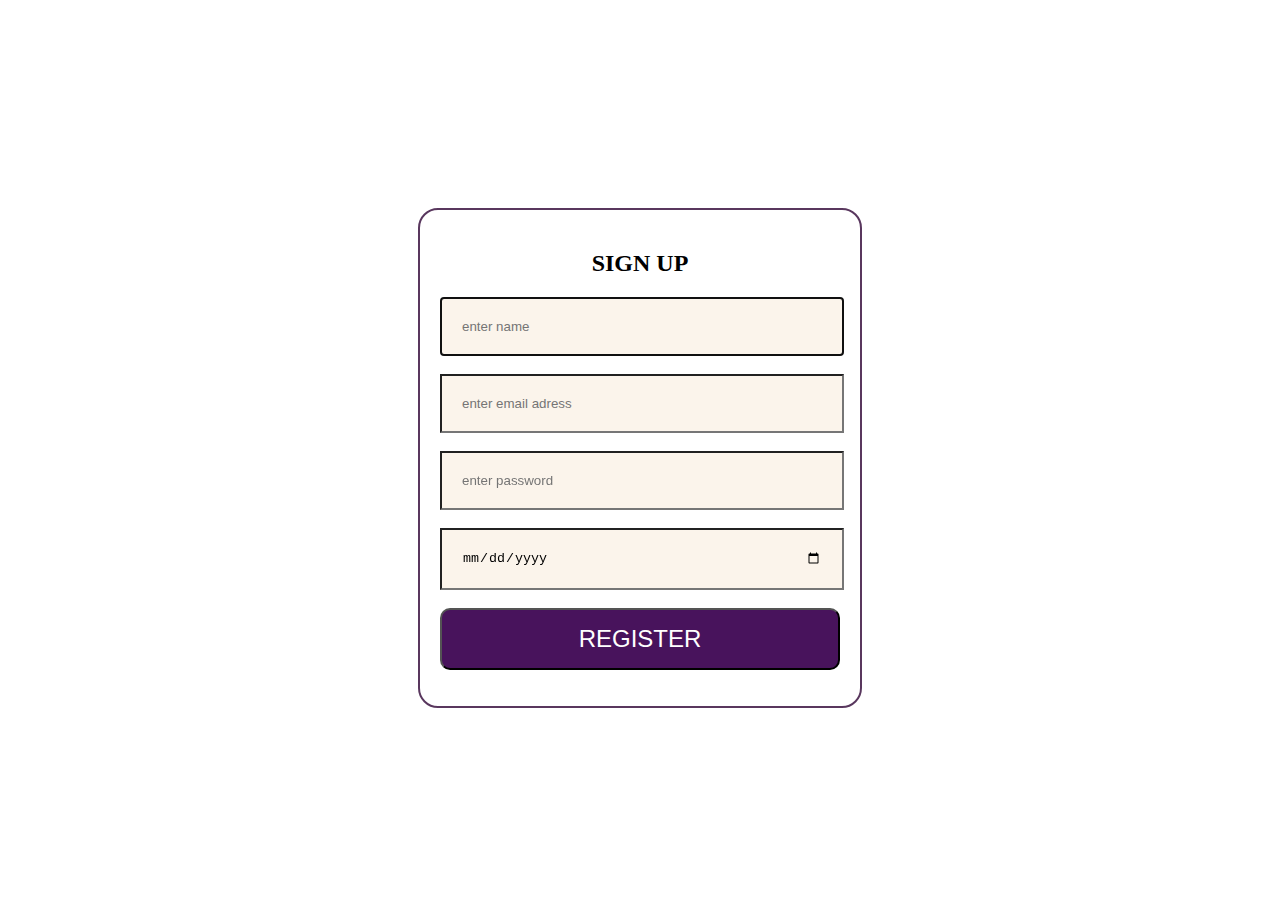
<file: signin.html>
<!DOCTYPE html>
<html lang="en">
<head>
    <meta charset="UTF-8">
    <meta name="viewport" content="width=device-width, initial-scale=1.0">
    <title>Document</title>
    <script>
        function f1(){
    let n=document.getElementById("nm").value
    let e=document.getElementById("email").value
    let p=document.getElementById("pass").value
    let d=document.getElementById("dob").value
    let data=document.getElementById("data");
    data.innerHTML+=`${n},${e},${p},${d}<br>`
}
    </script>  
    <style>
        .container {
            display: flex;
            justify-content: center;
            align-items: center;
            height: 100vh; 
            flex-direction: column;
            text-align: center;
        }
        .box{
           
            border:2px solid rgb(89, 55, 94);
            padding:20px;
            width:400px;
            border-radius: 20px;
        }
        input{
            background-color: rgb(251, 244, 235);
            padding:20px;
            width:90%;
        }
        button{
            background-color: rgb(72, 19, 92);
            width:100%;
            padding:15px;
            border-radius: 10px;
            color: white;
            font-size: x-large;
        }
    </style>
</head>
<body>
    <div class="container">
        <div class="box">
            <h2>SIGN UP</h2>
    <input type="text" required placeholder="enter name" id="nm" autofocus><br></br>
    <input type="text" required placeholder="enter email adress" id="email" autofocus><br></br>
    <input type="password" required placeholder="enter password" id="pass" autofocus><br></br>
    <input type="date" required placeholder="enter date of birth" id="dob" autofocus><br></br>
   <!-- <input type="checkbox" id="chkremember"><label for="chkremember">Remember me</label> -->
    <button onclick="f1()">REGISTER</button>
    <p><div id="data"></div></p>
    </div>
    </div>
</body>
</html>
</file>
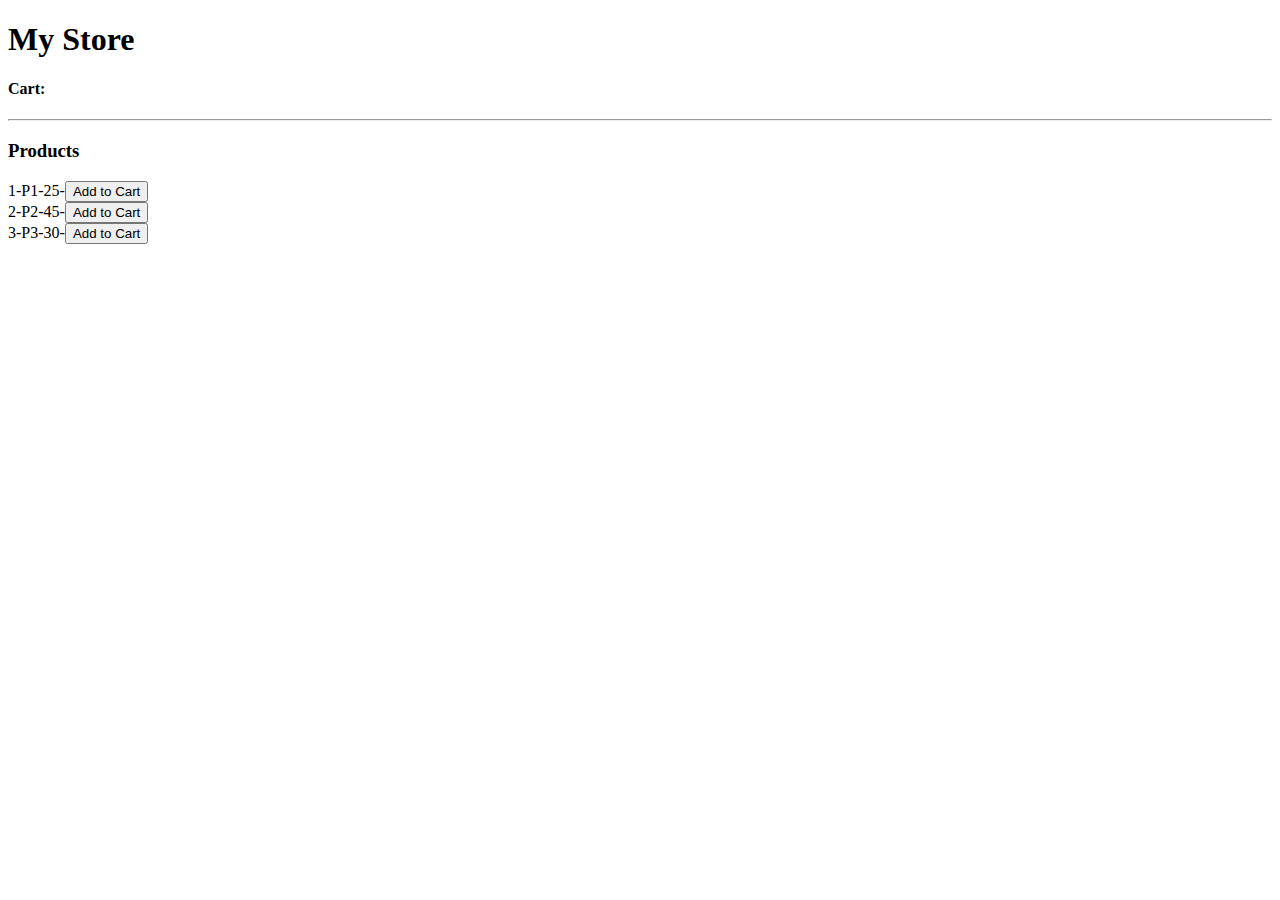
<file: temp23.html>
<!DOCTYPE html>
<html lang="en">
  <head>
    <meta charset="UTF-8" />
    <meta name="viewport" content="width=device-width, initial-scale=1.0" />
    <title>Document</title>
    <script>
      const products = [
        { id: 1, name: "P1", price: 25 },
        { id: 2, name: "P2", price: 45 },
        { id: 3, name: "P3", price: 30 },
      ];
      const cart = {};//dict-key:value
      const addToCart = (id) => {
        cart[id] = 1;
        console.log(cart);
        showCart();
      };

      const showCart = () => {
        let str = "";
        products.map((value) => {
          if (cart[value.id]) {
            str += `
            <li>${value.name}-$${value.price}-<button onclick="minus(${value.id})">-</button>${cart[value.id]}<button onclick="plus(${value.id})">+</button>-${value.price*cart[value.id]}</li>
            `;
            
          }
        });
        divCart.innerHTML = str;
        let count=Object.keys(cart).length
        items.innerHTML=count
        showTotal()
      };
    const plus =(id)=>{
        cart[id]++;
        showCart();
        
    }
    const minus =(id)=>{
        if (cart[id] > 1) {
        cart[id]--; // Decrease quantity
        } else {
        delete cart[id]; // Remove item if quantity reaches 0
        }
        showCart();
        
    }
      const showProducts = () => {
        let str = "";
        products.map((value) => {
          str += `
          <li>${value.id}-${value.name}-${value.price}-<button onclick=addToCart(${value.id})>Add to Cart</button></li>
          `;
        });
        divProducts.innerHTML = str;
      };
      
      const showTotal=()=>{
        let total=products.reduce((sum,value)=>{
        //     if(cart[value.id]){
        //         return sum + value.price * cart[value.id];
        //     }
        //     return sum;
        // },0)
        return sum + value.price * (cart[value.id]?cart[value.id]:0);
        },0)
    divTotal.innerHTML=`<h3>Total: $${total}</h3>`;
      }

      const displayCart = () => {
    divCartBlock.style.display="block"
    };
    const hideCart =() =>{
        divCartBlock.style.display = "none";
    }

    </script>
  </head>
  <body onload="showProducts()">
    <h1>My Store</h1>
    <h4 onclick="displayCart()">Cart:<span id="items"></span></h4>
    
    <hr />
    <h3>Products</h3>
    <div id="divProducts"></div>
    <div id="divCartBlock" style="display: none">
    <h3>My Cart</h3>
    <div id="divCart"></div>
    <div id="divTotal"></div>
    <button onclick="hideCart()">close</button>
    </div>
  </body>
</html>
</file>
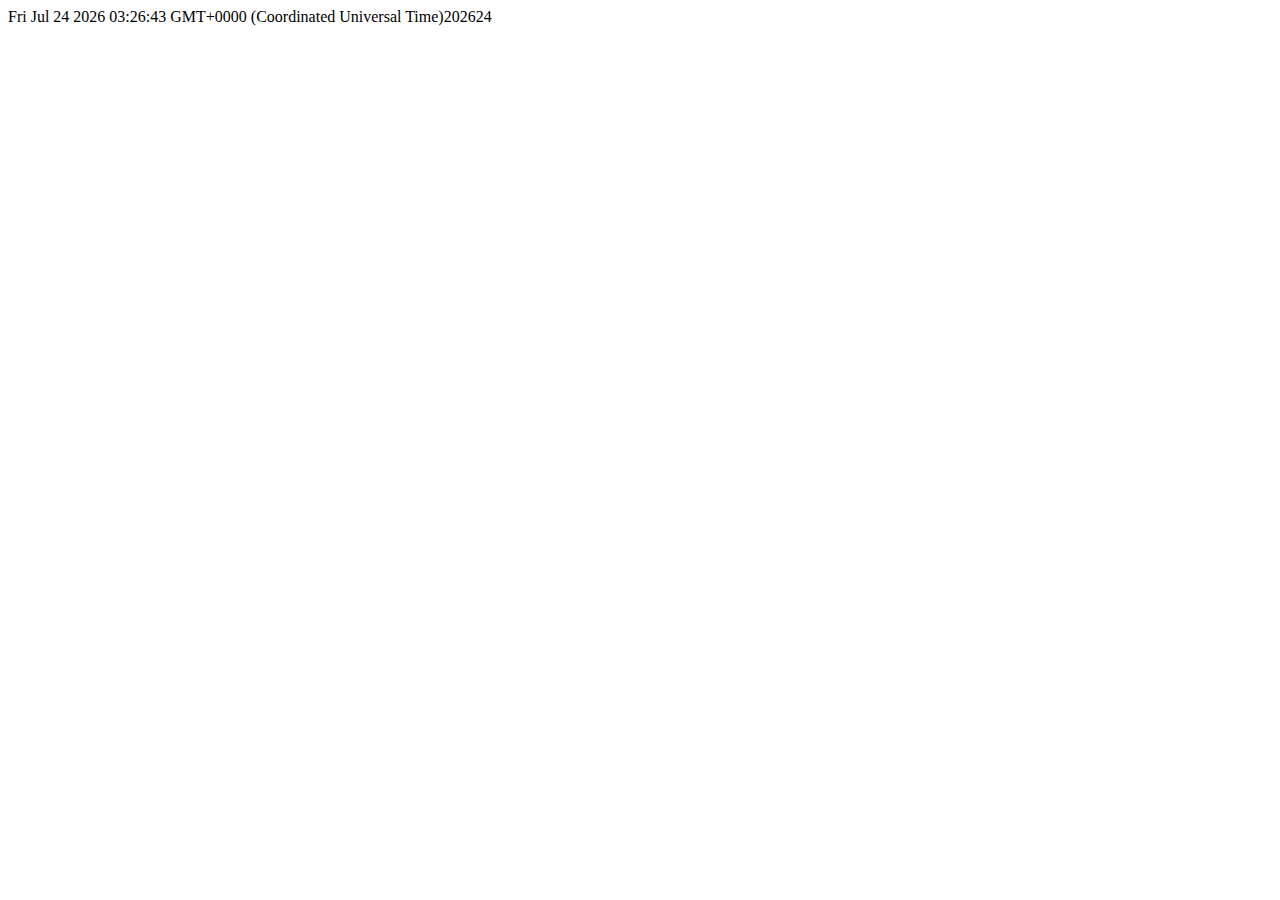
<file: temp24.html>
<!DOCTYPE html>
<html lang="en">
<head>
    <meta charset="UTF-8">
    <meta name="viewport" content="width=device-width, initial-scale=1.0">
    <title>Document</title>
</head>
<body>
    <script>
        let doj=new Date()
        document.write(doj)
        document.write(doj.getFullYear())
        document.write(doj.getDate())
        
    </script>
</body>
</html>
</file>
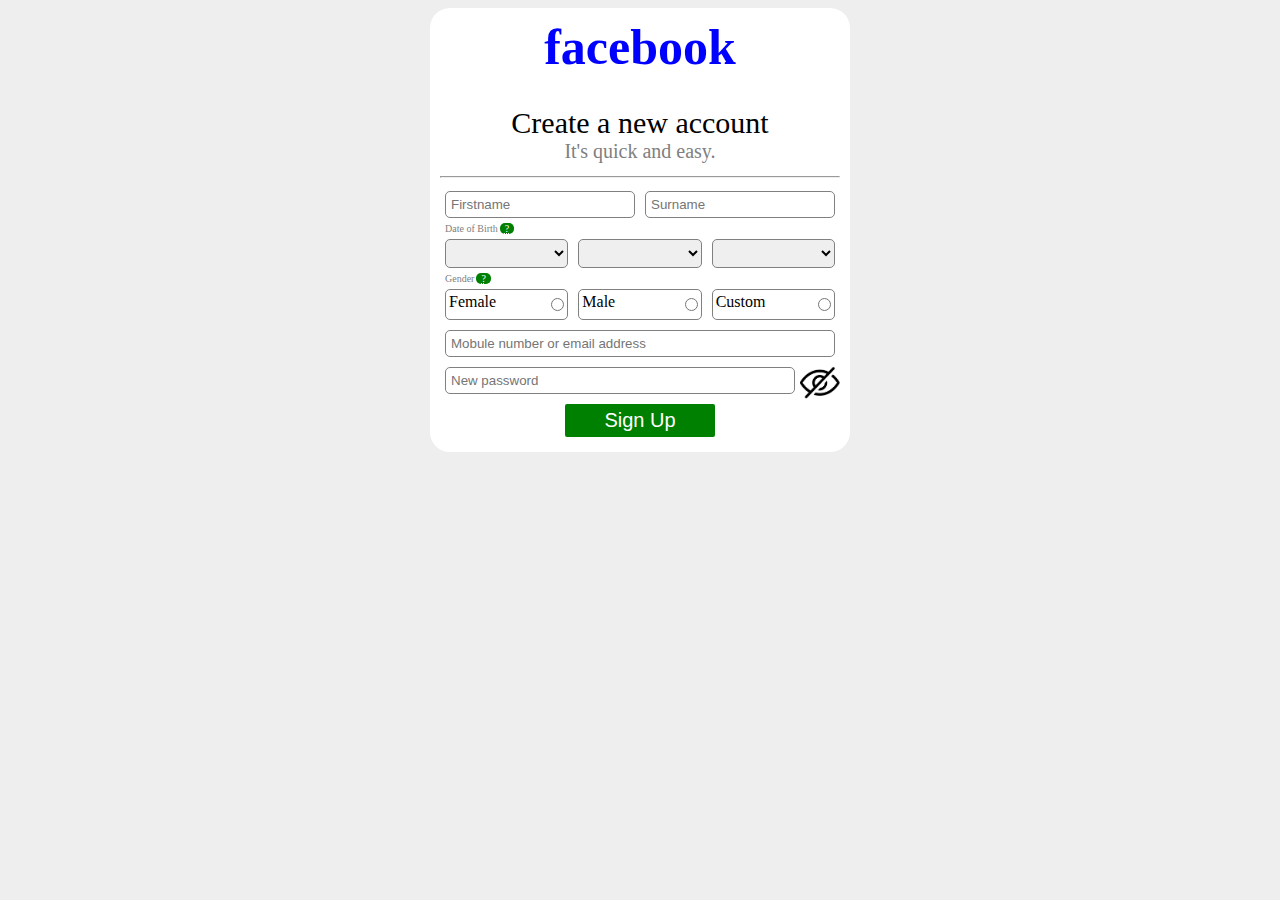
<file: temp25.html>
<!DOCTYPE html>
<html lang="en">
  <head>
    <meta charset="UTF-8" />
    <meta name="viewport" content="width=device-width, initial-scale=1.0" />
    <title>Document</title>
    <style>
      body {
        background-color: #eeeeee;
      }
      .container {
        background-color: white;
        border-radius: 20px;
        padding: 10px;
        width: 400px;
        margin: auto;
      }
      .row {
        display: flex;
        justify-content: center;
      }
      .title {
        font-size: 30px;
        margin-top: 30px;
      }
      .header {
        font-size: 50px;
        color: blue;
        font-weight: bold;
        font-family: verdana;
      }
      .caption {
        font-size: 20px;
        color: gray;
        text-align: center;
        margin-bottom: 5px;
      }
      input,
      select {
        width: 100%;
        margin: 5px;
        border-radius: 5px;
        padding: 5px;
        border: 1px solid gray;
      }
      button {
        color: white;
        background-color: green;
        font-size: 20px;
        padding: 5px;
        border-radius: 2px;
        width: 150px;
        border: none;
        margin: 5px;
      }
      .leftCaption {
        color: gray;
        margin-left: 5px;
        font-size: 10px;
      }
      .qMark {
        background-color: green;
        border-radius: 5px;
        color: white;
        padding-left: 5px;
        padding-right: 5px;
        margin: 2px;
      }
      .radioClass {
        border: 1px solid gray;
        display: flex;
        justify-content: space-between;
        width: 100%;
        margin: 5px;
        border-radius: 5px;
        padding: 3px;
      }
    </style>
  </head>
  <body>
    <div class="container">
      <div class="row">
        <div class="header">facebook</div>
      </div>
      <div class="row">
        <div>
          <div class="title">Create a new account</div>
          <div class="caption">It's quick and easy.</div>
        </div>
      </div>
      <hr />
      <div id="root"></div>
    </div>
    <script>
      const months = [
        "Jan",
        "Feb",
        "Mar",
        "Apr",
        "May",
        "Jun",
        "Jul",
        "Aug",
        "Sep",
        "Oct",
        "Nov",
        "Dec",
      ];
      let firstname=""
      let surname = "";
      let email = ""
      let password = ""
      let gender = ""
      let day = ""
      let month = ""
      let year = ""
      let pronoun = ""
      const showData = () => {
        firstname = document.getElementById("firstname").value;
        surname = document.getElementById("surname").value;
        email = document.getElementById("email").value;
        password = document.getElementById("password").value;
        gender = document.getElementsByName("gender");
        pronoun = document.getElementById("prSelect").value;
        let day = document.getElementById("day").value;
        let month = document.getElementById("month").value;
        let year = document.getElementById("year").value;
        let dob = `${day}-${month}-${year}`;
        let g = "";
        if (gender[0].checked) g = "Female";
        if (gender[1].checked) g = "Male";
        if (gender[2].checked) g = pronoun;
        let str = `
          <h3>Verify your information</h3>
          <p>Name:${firstname} ${surname}</p>
          <p>Email:${email}</p>
          <p>Password:${password}</p>
          <p>Gender:${g}</p>
          <p>Date of Birth:${dob}</p>
          <button>Confirm</button>
          <button onclick=showForm()>Edit</button>
        </div>
        `;
        root.innerHTML = str;
      };

      const f1 = () => {
        let str = "";
        let dt = new Date();
        let d = dt.getDate();
        let m = dt.getMonth();
        let y = dt.getFullYear();
        for (let i = 1; i <= 31; i++) {
          str += `<option ${i === d && "selected"}>${i}</option>`;
        }
        day.innerHTML = str;
        str = "";
        for (let i = 0; i <= 11; i++) {
          str += `<option ${i === m && "selected"}>${months[i]}</option>`;
        }
        month.innerHTML = str;
        str = "";
        for (let i = 1905; i <= 2025; i++) {
          str += `<option ${i === y && "selected"}>${i}</option>`;
        }
        year.innerHTML = str;
      };

      const showForm = () => {
        let str = `
      
      <div class="row">
        <input type="text" id="firstname" value='${firstname}' placeholder="Firstname" />
        <input type="text" id="surname" value='${surname}' placeholder="Surname" />
      </div>
      <div class="row" style="justify-content: start">
        <div class="leftCaption">
          Date of Birth<span class="qMark"
            ><abbr title="Click for more information">?</abbr></span
          >
        </div>
      </div>
      <div class="row">
        <select id="day"></select>
        <select id="month"></select>
        <select id="year"></select>
      </div>
      <div class="row" style="justify-content: start">
        <div class="leftCaption">
          Gender<span class="qMark"
            ><abbr title="Click for more information">?</abbr></span
          >
        </div>
      </div>
      <div class="row">
        <div class="radioClass">
          <div><label> Female</label></div>
          <div><input type="radio" name="gender" onclick="togglePronoun()" /></div>
        </div>
        <div class="radioClass">
          <div><label> Male</label></div>
          <div><input type="radio" name="gender" onclick="togglePronoun()" /></div>
        </div>
        <div class="radioClass">
          <div><label> Custom</label></div>
          <div><input type="radio" name="gender" onclick="togglePronoun()" /></div>
        </div>
      </div>

     <div class="row">
      <select id="prSelect" style="display:none">
        <option value="NA">Select your pronoun</option>
        <option value="She">She:"Wish her a happy birthday"</option>
        <option value="He">He:"Wish him a happy birthday"</option>
        <option value="They">They:"Wish them a happy birthday"</option>
      </select>
     </div>

      <div class="row">
        <input type="text" value='${email}' id="email" placeholder="Mobule number or email address" />
      </div>
      <div class="row">
        <input type="password" value='${password}' id="password" placeholder="New password" />
        <img src="assets/eye-hide.png" id='toggleEye' onclick='togglePwd()' width="40px">
      </div>
      <div class="row">
        <button onclick='showData()'>Sign Up</button>
      </div>
      `;
        root.innerHTML = str;
        f1();
      };

      showForm();

      const togglePwd = () => {
        let pwd = document.getElementById("password");
        if (pwd.type === "password") {
          document.getElementById("toggleEye").src =
            "assets/eye-show.png";
          pwd.type = "text";
        } else {
          document.getElementById("toggleEye").src =
            "assets/eye-hide.png";
          pwd.type = "password";
        }
      };
      const togglePronoun = () => {
        let p = document.getElementsByName("gender");
        if (p[2].checked) {
          prSelect.style.display = "block";
        } else {
          prSelect.style.display = "none";
        }
      };
    </script>
  </body>
</html>
</file>
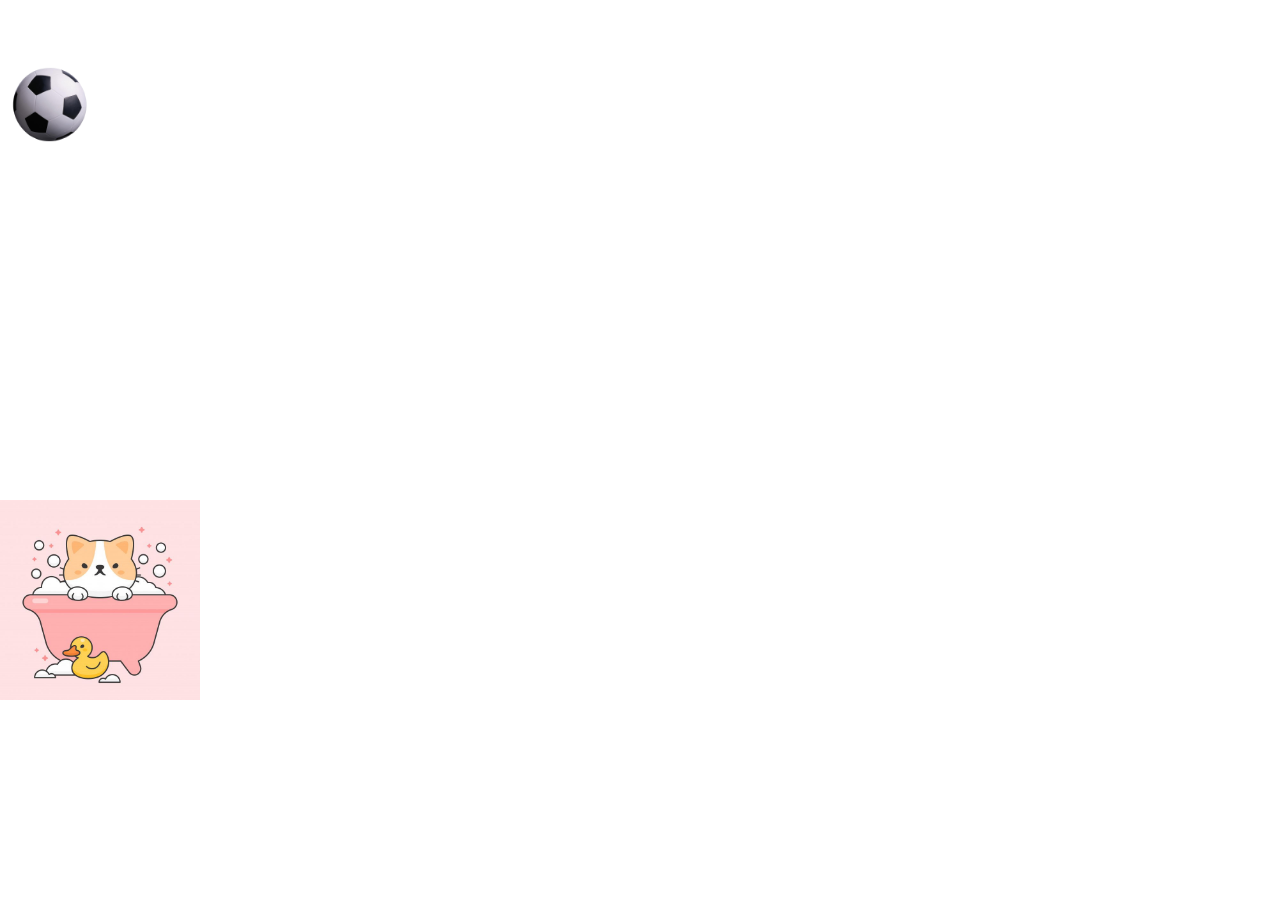
<file: temp26.html>
<!DOCTYPE html>
<html lang="en">
  <head>
    <meta charset="UTF-8" />
    <meta name="viewport" content="width=device-width, initial-scale=1.0" />
    <title>Document</title>
  </head>
  <body>
    <div>
      <img src="/assets/ball.png" id="ball" width="100px" />
      <img src="/assets/tubb.jpg" id="bucket" width="200px" />
    </div>
    <script>
      ball.style.position = "absolute";
      bucket.style.position = "absolute";
      let t = 0;
      let l = 0;
      let bucket_top = 500;
      let bucket_left = 0;
      function f1() {
        t++;
        ball.style.top = t + "px";
        ball.style.left = l + "px";
        if (t < 500) {
          setTimeout(f1, 10);
        } else {
          t = 1;
          l = Math.random() * 800;
          f1();
        }
      }
      f1();
      bucket.style.top = bucket_top + "px";
      bucket.style.left = bucket_left + "px";
      let b = document.body;
      b.onkeydown =
        b.onkeyup =
        b.onkeypress =
          function handle(e) {
            if (e.key == "ArrowLeft") bucket_left -= 5;
            if (e.key == "ArrowUp") bucket_top -= 10;
            if (e.key == "ArrowRight") bucket_left += 5;
            if (e.key == "ArrowDown") bucket_top += 10;
            bucket.style.left = bucket_left + "px";
            bucket.style.top = bucket_top + "px";
          };
    </script>
  </body>
</html>
</file>
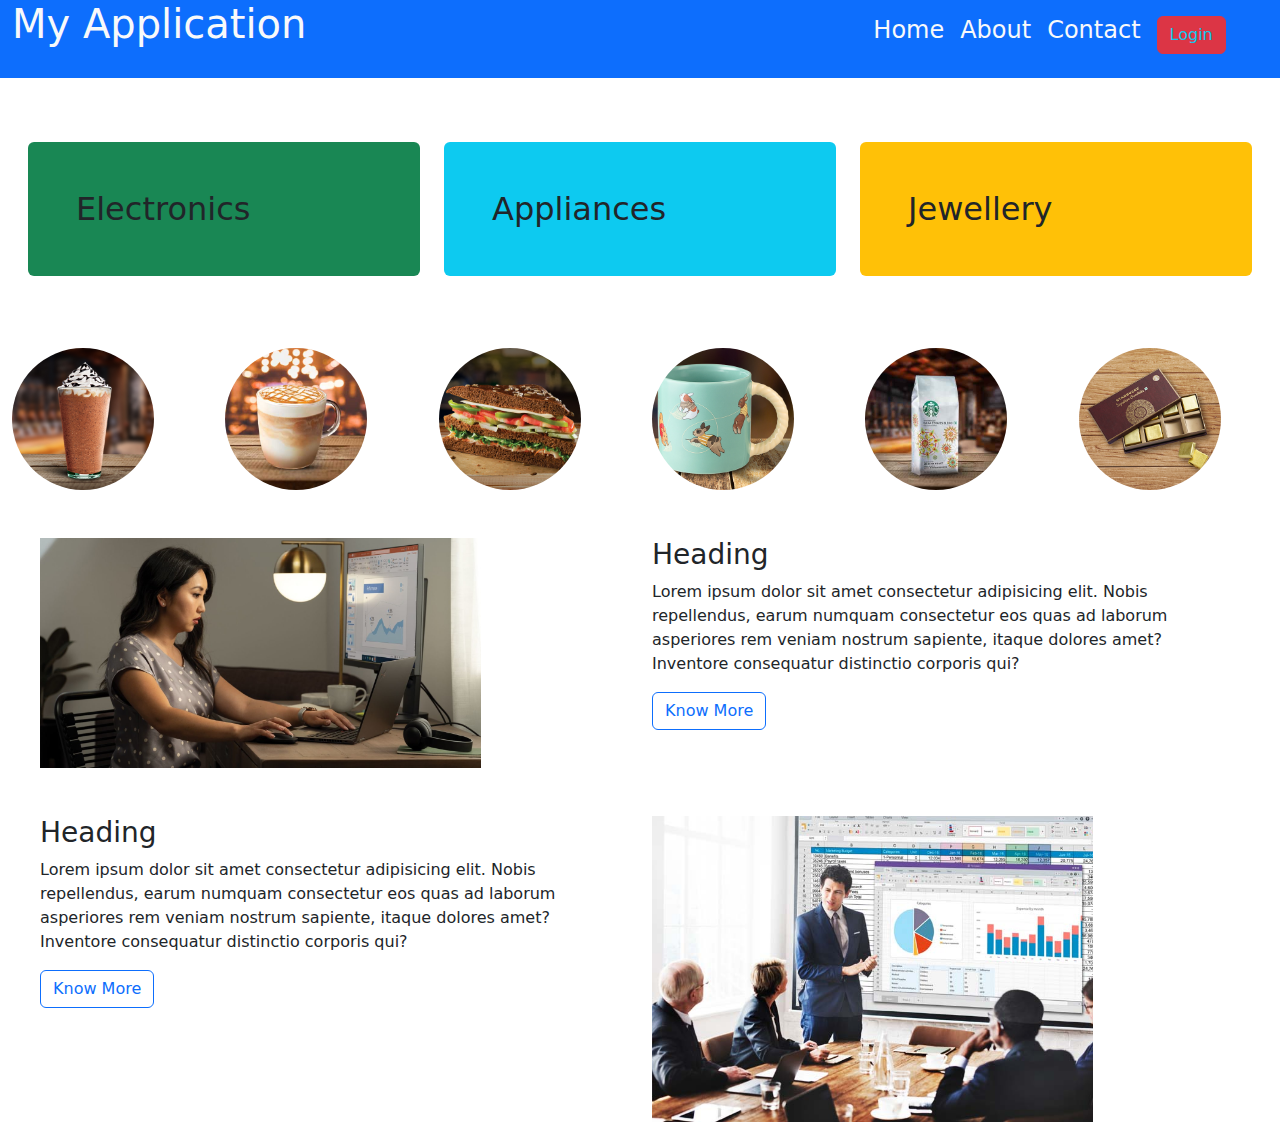
<file: temp27.html>
<!DOCTYPE html>
<html lang="en">
  <head>
    <meta charset="UTF-8" />
    <meta name="viewport" content="width=device-width, initial-scale=1.0" />
    <title>Document</title>
    <link
      href="https://cdn.jsdelivr.net/npm/bootstrap@5.3.3/dist/css/bootstrap.min.css"
      rel="stylesheet"
      integrity="sha384-QWTKZyjpPEjISv5WaRU9OFeRpok6YctnYmDr5pNlyT2bRjXh0JMhjY6hW+ALEwIH"
      crossorigin="anonymous"
    />
  </head>
  <body>
    <div class="container-fluid">
      <div class="row bg-primary text-light">
        <div class="col-lg-8">
          <h1>My Application</h1>
        </div>
        <div class="col-lg-4">
          <nav class="navbar navbar-expand-lg">
            <ul class="navbar-nav">
              <li class="nav-item h4">
                <a href="#" class="nav-link text-light">Home</a>
              </li>
              <li class="nav-item h4">
                <a href="#" class="nav-link text-light">About</a>
              </li>
              <li class="nav-item h4">
                <a href="#" class="nav-link text-light">Contact</a>
              </li>
              <li class="nav-item h4">
                <a href="#" class="nav-link text-light">
                  <button class="btn btn-danger text-info">Login</button>
                </a>
              </li>
            </ul>
          </nav>
        </div>
      </div>
      <div class="row mt-5 p-3">
        <div class="col-lg-4">
          <div class="bg-success rounded p-5 h2">Electronics</div>
        </div>
        <div class="col-lg-4">
          <div class="bg-info rounded p-5 h2">Appliances</div>
        </div>
        <div class="col-lg-4">
          <div class="bg-warning rounded p-5 h2">Jewellery</div>
        </div>
      </div>

      <div class="row mt-5">
        <div class="col-lg-2">
          <img class="rounded-circle w-75" src="assets/1.png" />
        </div>
        <div class="col-lg-2">
          <img class="rounded-circle w-75" src="assets/2.png" />
        </div>
        <div class="col-lg-2">
          <img class="rounded-circle w-75" src="assets/3.png" />
        </div>
        <div class="col-lg-2">
          <img class="rounded-circle w-75" src="assets/4.png" />
        </div>
        <div class="col-lg-2">
          <img class="rounded-circle w-75" src="assets/5.png" />
        </div>
        <div class="col-lg-2">
          <img class="rounded-circle w-75" src="assets/6.png" />
        </div>
      </div>

      <div class="row m-3 mt-5">
        <div class="col-lg-6">
          <div>
            <img class="w-75" src="assets/officedesk.jpg">
          </div>
        </div>
        <div class="col-lg-6">
          <div>
            <h3>Heading</h3>
            <p>

              Lorem ipsum dolor sit amet consectetur adipisicing elit. Nobis
              repellendus, earum numquam consectetur eos quas ad laborum
              asperiores rem veniam nostrum sapiente, itaque dolores amet?
              Inventore consequatur distinctio corporis qui?
            </p>
            <button class="btn btn-outline-primary">Know More</button>
          </div>
        </div>
      </div>
      <div class="row m-3 mt-5">
        
        <div class="col-lg-6">
          <div>
            <h3>Heading</h3>
            <p>
              Lorem ipsum dolor sit amet consectetur adipisicing elit. Nobis
              repellendus, earum numquam consectetur eos quas ad laborum
              asperiores rem veniam nostrum sapiente, itaque dolores amet?
              Inventore consequatur distinctio corporis qui?
            </p>
            <button class="btn btn-outline-primary">Know More</button>
          </div>
        </div>
        <div class="col-lg-6">
            <div>
              <img class="w-75" src="assets/meeting.jpg">
            </div>
          </div>
      </div>
    </div>

    <script
      src="https://cdn.jsdelivr.net/npm/bootstrap@5.3.3/dist/js/bootstrap.bundle.min.js"
      integrity="sha384-YvpcrYf0tY3lHB60NNkmXc5s9fDVZLESaAA55NDzOxhy9GkcIdslK1eN7N6jIeHz"
      crossorigin="anonymous"
    ></script>
  </body>
</html>
</file>
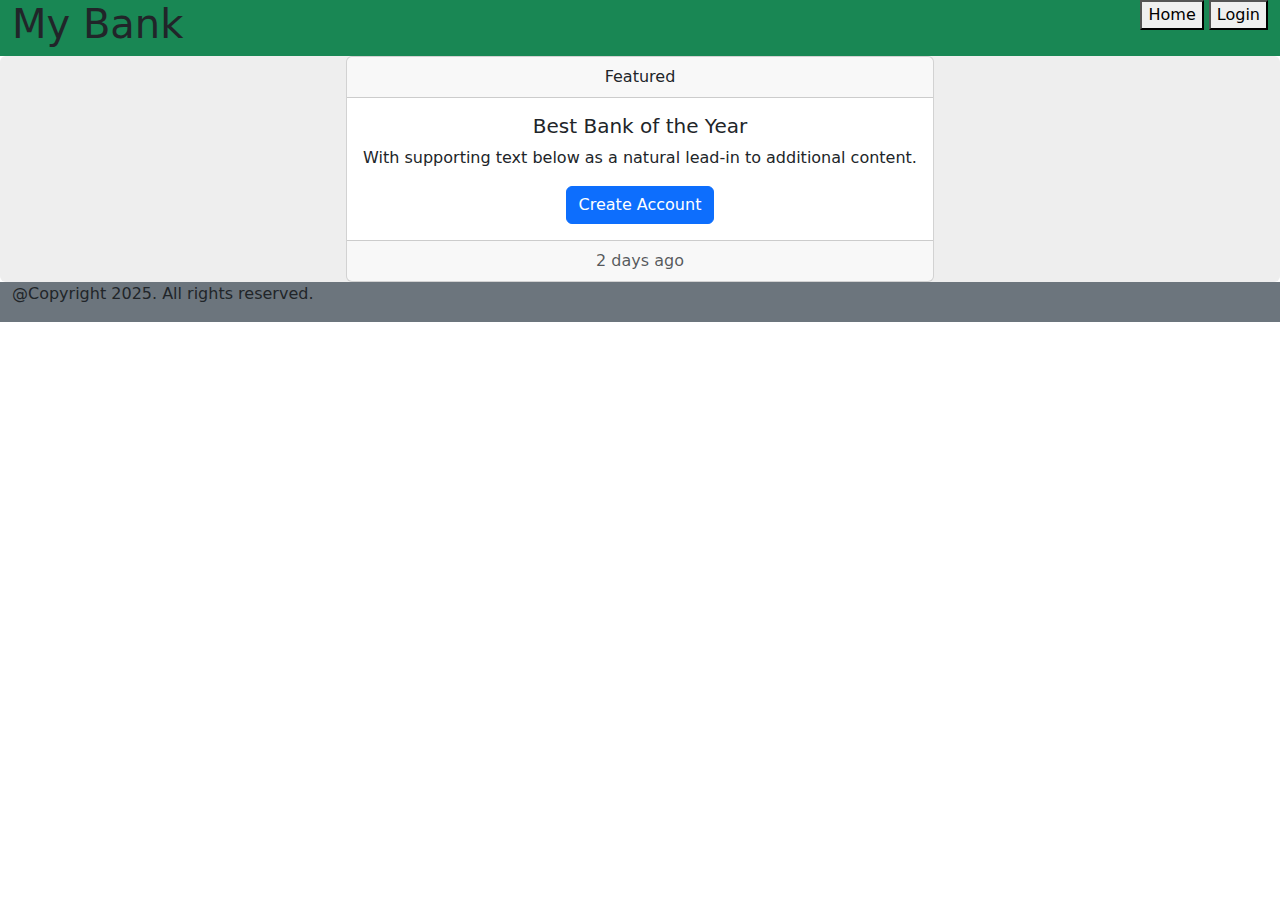
<file: Bank/bank.html>
<!DOCTYPE html>
<html lang="en">
  <head>
    <meta charset="UTF-8" />
    <meta name="viewport" content="width=device-width, initial-scale=1.0" />
    <title>My Bank</title>
    <link
      href="https://cdn.jsdelivr.net/npm/bootstrap@5.3.3/dist/css/bootstrap.min.css"
      rel="stylesheet"
      integrity="sha384-QWTKZyjpPEjISv5WaRU9OFeRpok6YctnYmDr5pNlyT2bRjXh0JMhjY6hW+ALEwIH"
      crossorigin="anonymous"
    />
  </head>
  <body>
    <div class="container-fluid">
      <div id="header"></div>

      <div class="row">
        <div
          class="d-flex justify-content-center rounded"
          style="background-color: #eeeeee"
        >
          <script src="bank.js"></script>
        </div>
      </div>
      

      <div class="row bg-secondary">
        <p>@Copyright 2025. All rights reserved.</p>
      </div>
      <script
        src="https://cdn.jsdelivr.net/npm/bootstrap@5.3.3/dist/js/bootstrap.bundle.min.js"
        integrity="sha384-YvpcrYf0tY3lHB60NNkmXc5s9fDVZLESaAA55NDzOxhy9GkcIdslK1eN7N6jIeHz"
        crossorigin="anonymous"
      ></script>
    </div>
  </body>
</html>
</file>
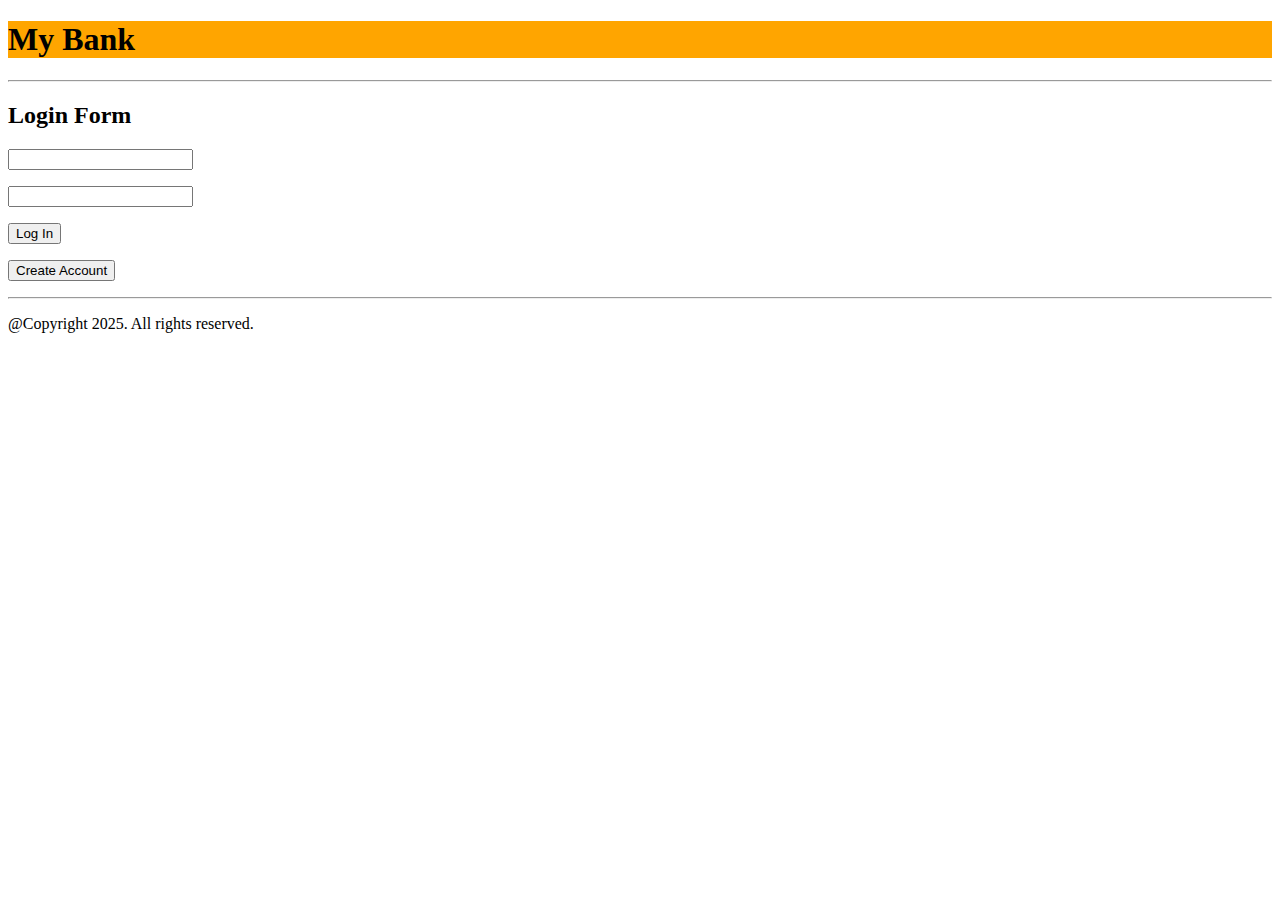
<file: temp/bank.html>
<!DOCTYPE html>
<html lang="en">
<head>
    <meta charset="UTF-8">
    <meta name="viewport" content="width=device-width, initial-scale=1.0">
    <title>My Bank</title>
    <link rel="stylesheet" href="bank.css">
</head>
<body>
    <h1 class="header">My Bank</h1>
    <hr />
    <script src="bank.js"></script>
    <hr />
    <p>@Copyright 2025. All rights reserved.</p>
</body>
</html>
</file>
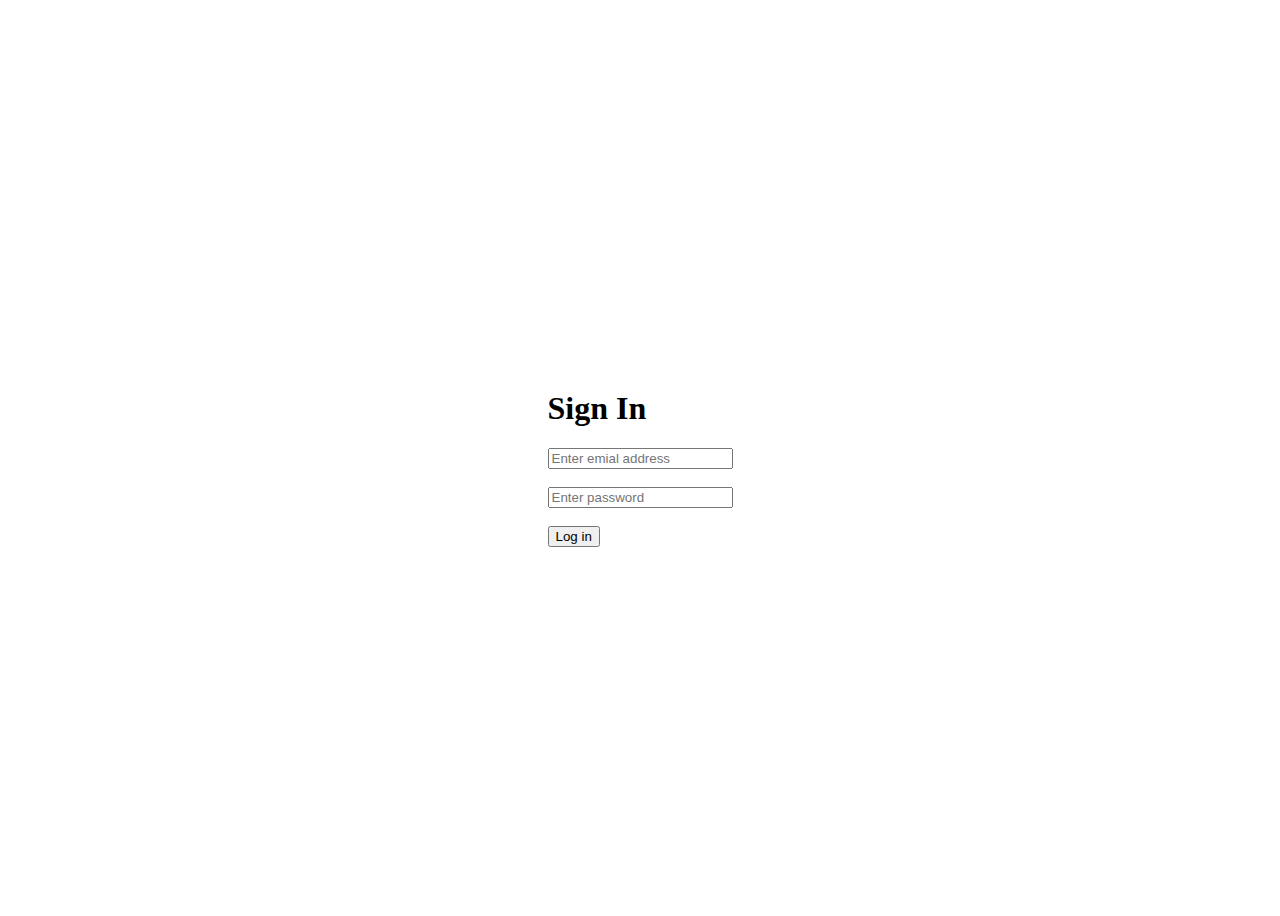
<file: temp/email.html>
<!DOCTYPE html>
<html lang="en">
<head>
    <meta charset="UTF-8">
    <meta name="viewport" content="width=device-width, initial-scale=1.0">
    <title>Document</title>
    <script> 
        function f1(){
            let na=document.getElementById("name").value;
            let pa=document.getElementById("pass").value;
            if(na.includes("@") && pa== "1234")
            {
                msg.innerHtml="Welcome John!!!!!";
            }
            else{
                msg.innerHtml="Access Denied";
            }
        }
       
    </script>
    <style>
         body{
           /* display: flex;
            justify-content: center;
            align-items: center;
            height: 100vh;
            margin: 0;
            background-color: #f5f5f5;*/
            display: flex;
            justify-content: center;
            align-items: center;
            height: 100vh;
            
        }
        #mm {
            background: white;
            padding: 30px;
            border-radius: 10px;
            box-shadow: 0px 0px 10px rgba(0, 0, 0, 0.1);
            text-align: center;
            width: 300px;
        }
    </style>
</head>
<body>
    <form>
    <div id="msg"></div>
    <h1>Sign In</h1>
    <input type="text"   required id="name" placeholder="Enter emial address"><br><br>
    <input type="password"  required id="pass" placeholder="Enter password"><br><br>
    <button onclick="f1 ()" style="color:black;"> Log in </button><br>
</form>
    
</body>
</html>
</file>
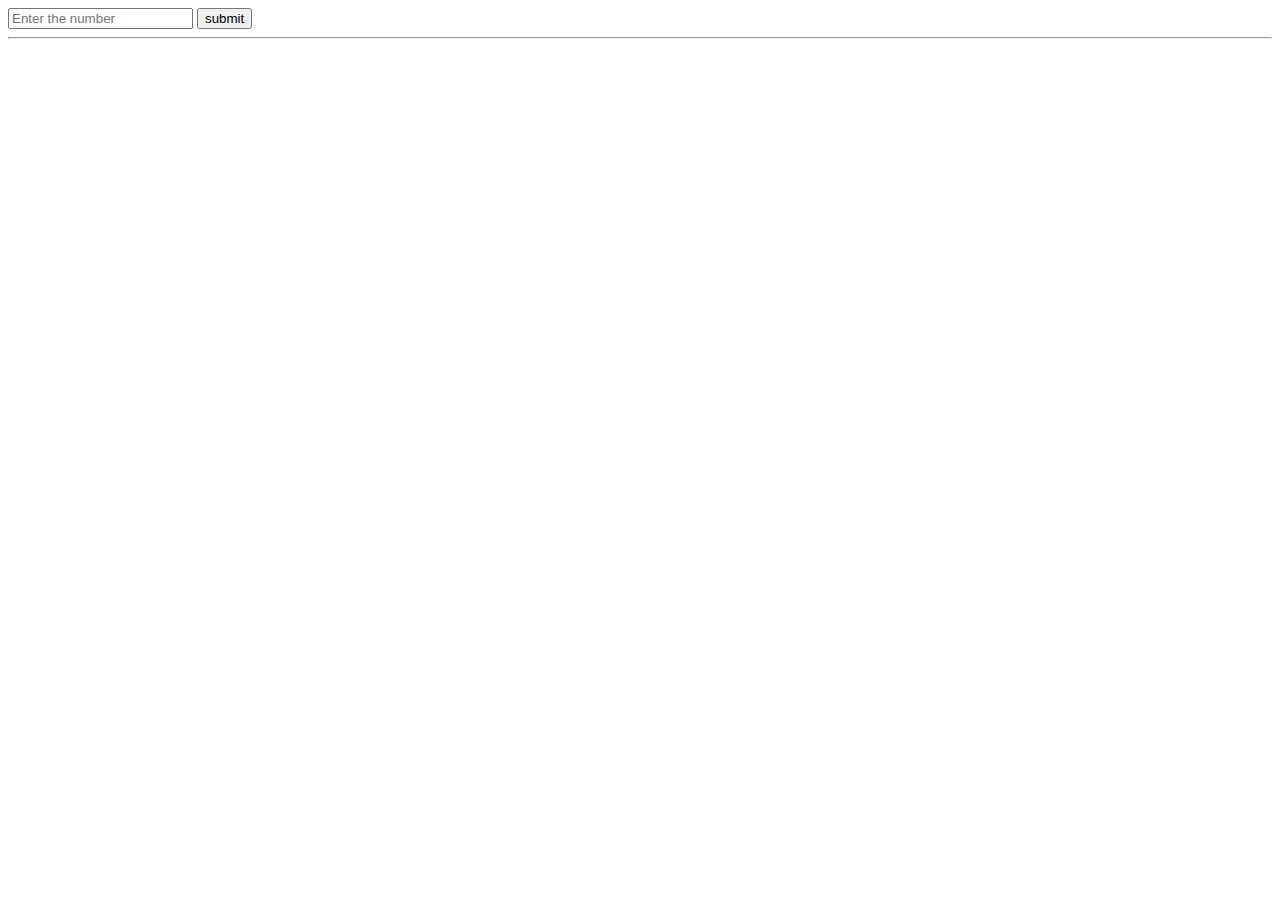
<file: temp/temp10.html>
<!DOCTYPE html>
<html lang="en">
<head>
    <meta charset="UTF-8">
    <meta name="viewport" content="width=device-width, initial-scale=1.0">
    <title>Document</title>
    <script>
        function f1(){
        let scr=document.getElementById("score").value;
         if(scr>90){
            msg.innerHTML="GRADE A";
         }
         else if(scr>70){
            msg.innerHTML="GRADE B";
         }
         else if(scr>50){
            msg.innerHTML="GRADE C";
         }
         else if(scr>40){
            msg.innerHTML="GRADE D";
         }
         else{
            msg.innerHTML="FAIL";
         }
        }
    </script>
</head>
<body>
    <input type="number" id="score" placeholder="Enter the number" />
    <button onclick="f1()">submit</button>
    <hr />
    <div id="msg"></div>
</body>
</html>
</file>
<file: temp/bank.css>
.header {
    background-color: orange;
}
</file>
